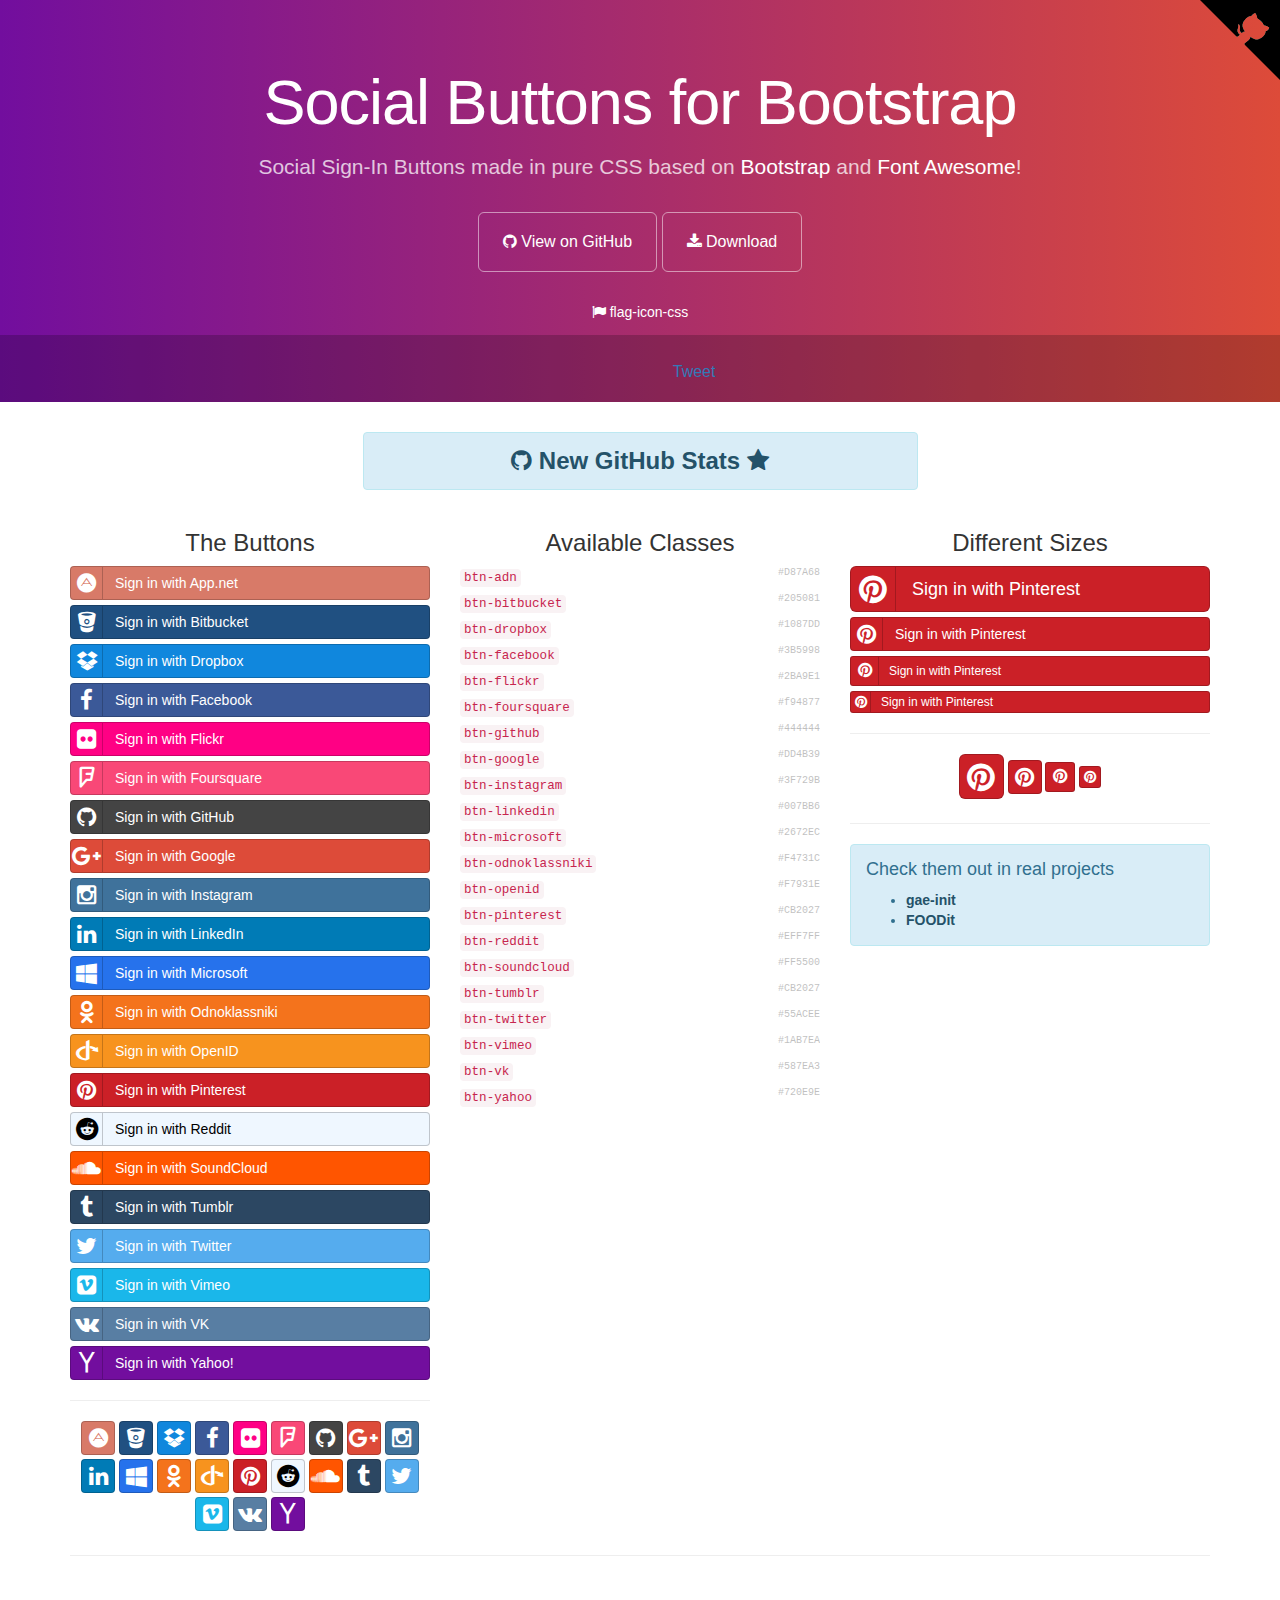
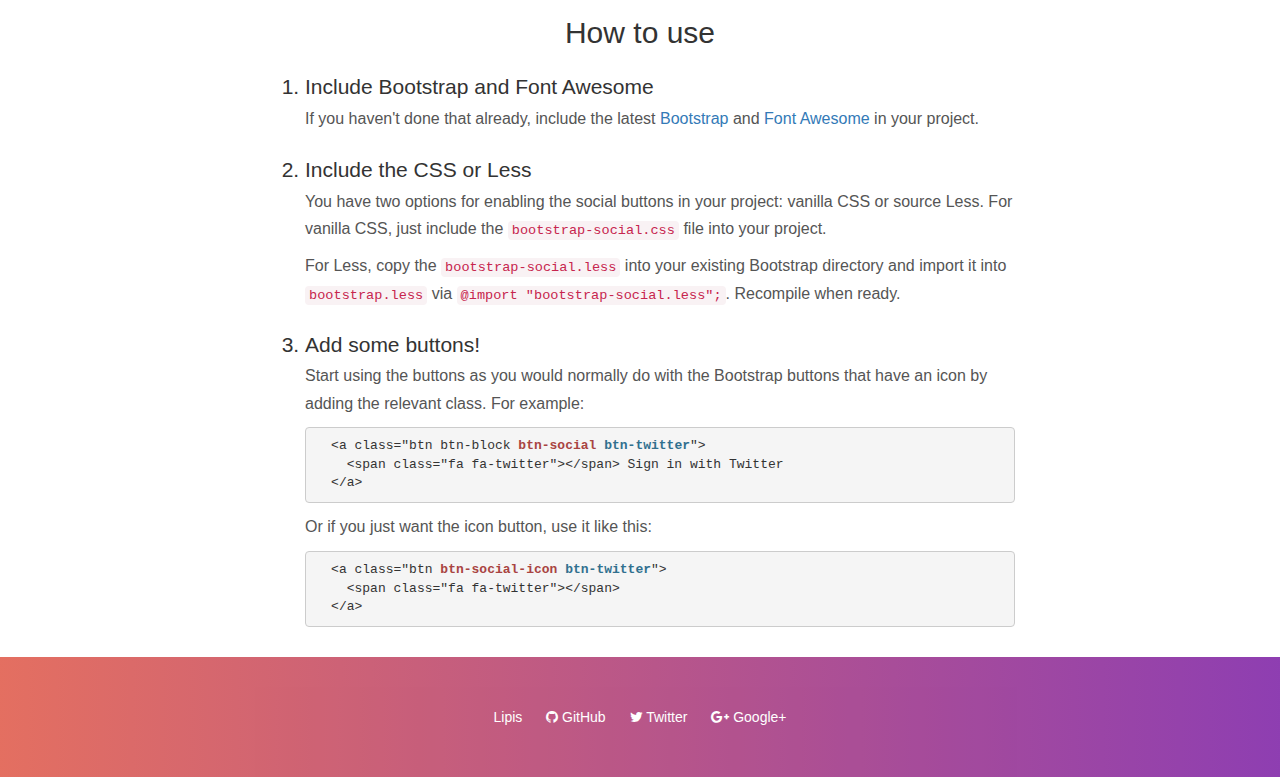
<file: spring_social_security/src/main/webapp/css/bootstrap-social-gh-pages/index.html>
<!DOCTYPE html>
<html lang="en">
  <head>
    <meta charset="utf-8">
    <meta name="viewport" content="width=device-width, initial-scale=1.0">
    <meta property="og:title" content="Social Buttons for Bootstrap" />
    <meta property="og:description" content="Social Sign-In Buttons made in pure CSS based on Bootstrap and Font Awesome!" />
    <meta property="og:type" content="website" />
    <meta property="og:url" content="http://lipis.github.io/bootstrap-social/" />
    <meta property="og:image" content="http://lipis.github.io/bootstrap-social/assets/img/bootstrap-social.png" />

    <title>Social Buttons for Bootstrap</title>
    <link href="assets/css/bootstrap.css" rel="stylesheet">
    <link href="assets/css/font-awesome.css" rel="stylesheet">
    <link href="assets/css/docs.css" rel="stylesheet" >

    <link href="bootstrap-social.css" rel="stylesheet" >

    <script type="text/javascript">
      var _gaq = _gaq || [];
      _gaq.push(['_setAccount', 'UA-42119746-1']);
      _gaq.push(['_trackPageview']);

      (function() {
        var ga = document.createElement('script'); ga.type = 'text/javascript'; ga.async = true;
        ga.src = ('https:' == document.location.protocol ? 'https://ssl' : 'http://www') + '.google-analytics.com/ga.js';
        var s = document.getElementsByTagName('script')[0]; s.parentNode.insertBefore(ga, s);
      })();
    </script>
  </head>

  <body>
    <div class="jumbotron">
      <div class="container">
        <h1>Social Buttons for Bootstrap</h1>
        <p>
          Social Sign-In Buttons made in pure CSS based on
          <a href="https://getbootstrap.com/">Bootstrap</a> and
          <a href="https://fortawesome.github.io/Font-Awesome/">Font Awesome</a>!
        </p>
        <a href="https://github.com/lipis/bootstrap-social" class="btn btn-outline btn-lg" onclick="_gaq.push(['_trackEvent', 'exit', 'header', 'GitHub']);"><span class="fa fa-github"></span> View on GitHub</a>
        <a href="https://github.com/lipis/bootstrap-social/archive/gh-pages.zip" class="btn btn-outline btn-lg" onclick="_gaq.push(['_trackEvent', 'exit', 'download', 'bootstrap-social']);"><span class="fa fa-download"></span> Download</a>
        <ul class="jumbotron-links">
          <li><a href="http://lipis.github.io/flag-icon-css" onclick="_gaq.push(['_trackEvent', 'exit', 'header', 'flag-icon-css']);"><span class="fa fa-flag"></span> flag-icon-css</a></li>
        </ul>
      </div>
      <div class="bottom">
        <iframe src="https://ghbtns.com/github-btn.html?user=lipis&amp;repo=bootstrap-social&amp;type=watch&amp;count=true" class="social-share"></iframe>
        <a href="https://twitter.com/share" class="social-share twitter-share-button" data-url="http://lipis.github.io/bootstrap-social/" data-text="Social Sign-In Buttons made in pure CSS based on Bootstrap and Font Awesome!" data-via="lipis" data-hashtags="bootstrap css">Tweet</a>
      </div>
    </div>
    <div class="container">
      <div class="row">
        <div class="col-sm-offset-3 col-sm-6">
          <div class="alert alert-info text-center">
            <a class="alert-link h3" href="http://githubstats.lip.is/" onclick="_gaq.push(['_trackEvent', 'exit', 'banner', 'githubstats']);">
              <span class="fa fa-github"></span>
              New GitHub Stats
              <span class="fa fa-star"></span>
            </a>
          </div>
        </div>
      </div>

      <div class="row">
        <div class="col-sm-4 social-buttons">
          <h3 class="text-center">The Buttons</h3>
          <a class="btn btn-block btn-social btn-adn" onclick="_gaq.push(['_trackEvent', 'btn-social', 'click', 'btn-adn']);">
            <span class="fa fa-adn"></span> Sign in with App.net
          </a>
          <a class="btn btn-block btn-social btn-bitbucket" onclick="_gaq.push(['_trackEvent', 'btn-social', 'click', 'btn-bitbucket']);">
            <span class="fa fa-bitbucket"></span> Sign in with Bitbucket
          </a>
          <a class="btn btn-block btn-social btn-dropbox" onclick="_gaq.push(['_trackEvent', 'btn-social', 'click', 'btn-dropbox']);">
            <span class="fa fa-dropbox"></span> Sign in with Dropbox
          </a>
          <a class="btn btn-block btn-social btn-facebook" onclick="_gaq.push(['_trackEvent', 'btn-social', 'click', 'btn-facebook']);">
            <span class="fa fa-facebook"></span> Sign in with Facebook
          </a>
          <a class="btn btn-block btn-social btn-flickr" onclick="_gaq.push(['_trackEvent', 'btn-social', 'click', 'btn-flickr']);">
            <span class="fa fa-flickr"></span> Sign in with Flickr
          </a>
          <a class="btn btn-block btn-social btn-foursquare" onclick="_gaq.push(['_trackEvent', 'btn-social', 'click', 'btn-foursquare']);">
            <span class="fa fa-foursquare"></span> Sign in with Foursquare
          </a>
          <a class="btn btn-block btn-social btn-github" onclick="_gaq.push(['_trackEvent', 'btn-social', 'click', 'btn-github']);">
            <span class="fa fa-github"></span> Sign in with GitHub
          </a>
          <a class="btn btn-block btn-social btn-google" onclick="_gaq.push(['_trackEvent', 'btn-social', 'click', 'btn-google']);">
            <span class="fa fa-google-plus"></span> Sign in with Google
          </a>
          <a class="btn btn-block btn-social btn-instagram" onclick="_gaq.push(['_trackEvent', 'btn-social', 'click', 'btn-instagram']);">
            <span class="fa fa-instagram"></span> Sign in with Instagram
          </a>
          <a class="btn btn-block btn-social btn-linkedin" onclick="_gaq.push(['_trackEvent', 'btn-social', 'click', 'btn-linkedin']);">
            <span class="fa fa-linkedin"></span> Sign in with LinkedIn
          </a>
          <a class="btn btn-block btn-social btn-microsoft" onclick="_gaq.push(['_trackEvent', 'btn-social', 'click', 'btn-microsoft']);">
            <span class="fa fa-windows"></span> Sign in with Microsoft
          </a>
          <a class="btn btn-block btn-social btn-odnoklassniki" onclick="_gaq.push(['_trackEvent', 'btn-social', 'click', 'btn-odnoklassniki']);">
            <span class="fa fa-odnoklassniki"></span> Sign in with Odnoklassniki
          </a>
          <a class="btn btn-block btn-social btn-openid" onclick="_gaq.push(['_trackEvent', 'btn-social', 'click', 'btn-openid']);">
            <span class="fa fa-openid"></span> Sign in with OpenID
          </a>
          <a class="btn btn-block btn-social btn-pinterest" onclick="_gaq.push(['_trackEvent', 'btn-social', 'click', 'btn-pinterest']);">
            <span class="fa fa-pinterest"></span> Sign in with Pinterest
          </a>
          <a class="btn btn-block btn-social btn-reddit" onclick="_gaq.push(['_trackEvent', 'btn-social', 'click', 'btn-reddit']);">
            <span class="fa fa-reddit"></span> Sign in with Reddit
          </a>
          <a class="btn btn-block btn-social btn-soundcloud" onclick="_gaq.push(['_trackEvent', 'btn-social', 'click', 'btn-soundcloud']);">
            <span class="fa fa-soundcloud"></span> Sign in with SoundCloud
          </a>
          <a class="btn btn-block btn-social btn-tumblr" onclick="_gaq.push(['_trackEvent', 'btn-social', 'click', 'btn-tumblr']);">
            <span class="fa fa-tumblr"></span> Sign in with Tumblr
          </a>
          <a class="btn btn-block btn-social btn-twitter" onclick="_gaq.push(['_trackEvent', 'btn-social', 'click', 'btn-twitter']);">
            <span class="fa fa-twitter"></span> Sign in with Twitter
          </a>
          <a class="btn btn-block btn-social btn-vimeo" onclick="_gaq.push(['_trackEvent', 'btn-social', 'click', 'btn-vimeo']);">
            <span class="fa fa-vimeo-square"></span> Sign in with Vimeo
          </a>
          <a class="btn btn-block btn-social btn-vk" onclick="_gaq.push(['_trackEvent', 'btn-social', 'click', 'btn-vk']);">
            <span class="fa fa-vk"></span> Sign in with VK
          </a>
          <a class="btn btn-block btn-social btn-yahoo" onclick="_gaq.push(['_trackEvent', 'btn-social', 'click', 'btn-yahoo']);">
            <span class="fa fa-yahoo"></span> Sign in with Yahoo!
          </a>

          <hr>

          <div class="text-center">
            <a class="btn btn-social-icon btn-adn" onclick="_gaq.push(['_trackEvent', 'btn-social-icon', 'click', 'btn-adn']);"><span class="fa fa-adn"></span></a>
            <a class="btn btn-social-icon btn-bitbucket" onclick="_gaq.push(['_trackEvent', 'btn-social-icon', 'click', 'btn-bitbucket']);"><span class="fa fa-bitbucket"></span></a>
            <a class="btn btn-social-icon btn-dropbox" onclick="_gaq.push(['_trackEvent', 'btn-social-icon', 'click', 'btn-dropbox']);"><span class="fa fa-dropbox"></span></a>
            <a class="btn btn-social-icon btn-facebook" onclick="_gaq.push(['_trackEvent', 'btn-social-icon', 'click', 'btn-facebook']);"><span class="fa fa-facebook"></span></a>
            <a class="btn btn-social-icon btn-flickr" onclick="_gaq.push(['_trackEvent', 'btn-social-icon', 'click', 'btn-flickr']);"><span class="fa fa-flickr"></span></a>
            <a class="btn btn-social-icon btn-foursquare" onclick="_gaq.push(['_trackEvent', 'btn-social-icon', 'click', 'btn-foursquare']);"><span class="fa fa-foursquare"></span></a>
            <a class="btn btn-social-icon btn-github" onclick="_gaq.push(['_trackEvent', 'btn-social-icon', 'click', 'btn-github']);"><span class="fa fa-github"></span></a>
            <a class="btn btn-social-icon btn-google" onclick="_gaq.push(['_trackEvent', 'btn-social-icon', 'click', 'btn-google']);"><span class="fa fa-google-plus"></span></a>
            <a class="btn btn-social-icon btn-instagram" onclick="_gaq.push(['_trackEvent', 'btn-social-icon', 'click', 'btn-instagram']);"><span class="fa fa-instagram"></span></a>
            <a class="btn btn-social-icon btn-linkedin" onclick="_gaq.push(['_trackEvent', 'btn-social-icon', 'click', 'btn-linkedin']);"><span class="fa fa-linkedin"></span></a>
            <a class="btn btn-social-icon btn-microsoft" onclick="_gaq.push(['_trackEvent', 'btn-social-icon', 'click', 'btn-microsoft']);"><span class="fa fa-windows"></span></a>
            <a class="btn btn-social-icon btn-odnoklassniki" onclick="_gaq.push(['_trackEvent', 'btn-social-icon', 'click', 'btn-odnoklassniki']);"><span class="fa fa-odnoklassniki"></span></a>
            <a class="btn btn-social-icon btn-openid" onclick="_gaq.push(['_trackEvent', 'btn-social-icon', 'click', 'btn-openid']);"><span class="fa fa-openid"></span></a>
            <a class="btn btn-social-icon btn-pinterest" onclick="_gaq.push(['_trackEvent', 'btn-social-icon', 'click', 'btn-pinterest']);"><span class="fa fa-pinterest"></span></a>
            <a class="btn btn-social-icon btn-reddit" onclick="_gaq.push(['_trackEvent', 'btn-social-icon', 'click', 'btn-reddit']);"><span class="fa fa-reddit"></span></a>
            <a class="btn btn-social-icon btn-soundcloud" onclick="_gaq.push(['_trackEvent', 'btn-social-icon', 'click', 'btn-soundcloud']);"><span class="fa fa-soundcloud"></span></a>
            <a class="btn btn-social-icon btn-tumblr" onclick="_gaq.push(['_trackEvent', 'btn-social-icon', 'click', 'btn-tumblr']);"><span class="fa fa-tumblr"></span></a>
            <a class="btn btn-social-icon btn-twitter" onclick="_gaq.push(['_trackEvent', 'btn-social-icon', 'click', 'btn-twitter']);"><span class="fa fa-twitter"></span></a>
            <a class="btn btn-social-icon btn-vimeo" onclick="_gaq.push(['_trackEvent', 'btn-social-icon', 'click', 'btn-vimeo']);"><span class="fa fa-vimeo-square"></span></a>
            <a class="btn btn-social-icon btn-vk" onclick="_gaq.push(['_trackEvent', 'btn-social-icon', 'click', 'btn-vk']);"><span class="fa fa-vk"></span></a>
            <a class="btn btn-social-icon btn-yahoo" onclick="_gaq.push(['_trackEvent', 'btn-social-icon', 'click', 'btn-yahoo']);"><span class="fa fa-yahoo"></span></a>
          </div>
        </div>

        <div class="col-sm-4">
          <h3 class="text-center">Available Classes</h3>
          <ul class="social-class list-unstyled">
            <li data-code="adn" data-name="App.net"><code>btn-adn</code> <span class="social-hex">#D87A68</span></li>
            <li data-code="bitbucket" data-name="Bitbucket"><code>btn-bitbucket</code> <span class="social-hex">#205081</span></li>
            <li data-code="dropbox" data-name="Dropbox"><code>btn-dropbox</code> <span class="social-hex">#1087DD</span></li>
            <li data-code="facebook" data-name="Facebook"><code>btn-facebook</code> <span class="social-hex">#3B5998</span></li>
            <li data-code="flickr" data-name="Flickr"><code>btn-flickr</code> <span class="social-hex">#2BA9E1</span></li>
            <li data-code="foursquare" data-name="Foursquare"><code>btn-foursquare</code> <span class="social-hex">#f94877</span></li>
            <li data-code="github" data-name="GitHub"><code>btn-github</code> <span class="social-hex">#444444</span></li>
            <li data-code="google" data-name="Google"><code>btn-google</code> <span class="social-hex">#DD4B39</span></li>
            <li data-code="instagram" data-name="Instagram"><code>btn-instagram</code> <span class="social-hex">#3F729B</span></li>
            <li data-code="linkedin" data-name="LinkedIn"><code>btn-linkedin</code> <span class="social-hex">#007BB6</span></li>
            <li data-code="microsoft" data-icon="windows" data-name="Microsoft"><code>btn-microsoft</code> <span class="social-hex">#2672EC</span></li>
            <li data-code="odnoklassniki" data-name="Odnoklassniki"><code>btn-odnoklassniki</code> <span class="social-hex">#F4731C</span></li>
            <li data-code="openid" data-name="OpenID"><code>btn-openid</code> <span class="social-hex">#F7931E</span></li>
            <li data-code="pinterest" data-name="Pinterest"><code>btn-pinterest</code> <span class="social-hex">#CB2027</span></li>
            <li data-code="reddit" data-name="Reddit"><code>btn-reddit</code> <span class="social-hex">#EFF7FF</span></li>
            <li data-code="soundcloud" data-name="SoundCloud"><code>btn-soundcloud</code> <span class="social-hex">#FF5500</span></li>
            <li data-code="tumblr" data-name="Tumblr"><code>btn-tumblr</code> <span class="social-hex">#CB2027</span></li>
            <li data-code="twitter" data-name="Twitter"><code>btn-twitter</code> <span class="social-hex">#55ACEE</span></li>
            <li data-code="vimeo" data-icon="vimeo-square" data-name="Vimeo"><code>btn-vimeo</code> <span class="social-hex">#1AB7EA</span></li>
            <li data-code="vk" data-name="VK"><code>btn-vk</code> <span class="social-hex">#587EA3</span></li>
            <li data-code="yahoo" data-name="Yahoo!"><code>btn-yahoo</code> <span class="social-hex">#720E9E</span></li>
          </ul>
        </div>
        <div class="col-sm-4">
          <div class="social-sizes">
            <h3 class="text-center">Different Sizes</h3>
            <a class="btn btn-block btn-social btn-lg btn-google" onclick="_gaq.push(['_trackEvent', 'btn-social', 'click', 'btn-lg']);">
              <span class="fa fa-google-plus"></span>
              Sign in with Google
            </a>
            <a class="btn btn-block btn-social btn-google" onclick="_gaq.push(['_trackEvent', 'btn-social', 'click', 'btn-md']);">
              <span class="fa fa-google-plus"></span>
              Sign in with Google
            </a>
            <a class="btn btn-block btn-social btn-sm btn-google" onclick="_gaq.push(['_trackEvent', 'btn-social', 'click', 'btn-sm']);">
              <span class="fa fa-google-plus"></span>
              Sign in with Google
            </a>
            <a class="btn btn-block btn-social btn-xs btn-google" onclick="_gaq.push(['_trackEvent', 'btn-social', 'click', 'btn-xs']);">
              <span class="fa fa-google-plus"></span>
              Sign in with Google
            </a>
            <hr>
            <div class="text-center">
              <a class="btn btn-social-icon btn-lg btn-google" onclick="_gaq.push(['_trackEvent', 'btn-social-icon', 'click', 'btn-lg']);"><span class="fa fa-google-plus"></span></a>
              <a class="btn btn-social-icon btn-google" onclick="_gaq.push(['_trackEvent', 'btn-social-icon', 'click', 'btn-md']);"><span class="fa fa-google-plus"></span></a>
              <a class="btn btn-social-icon btn-sm btn-google" onclick="_gaq.push(['_trackEvent', 'btn-social-icon', 'click', 'btn-sm']);"><span class="fa fa-google-plus"></span></a>
              <a class="btn btn-social-icon btn-xs btn-google" onclick="_gaq.push(['_trackEvent', 'btn-social-icon', 'click', 'btn-xs']);"><span class="fa fa-google-plus"></span></a>
            </div>
          </div>
          <hr>
          <div class="alert alert-info">
            <h4>Check them out in real projects</h4>
            <ul>
              <li><a class="alert-link" href="https://gae-init.appspot.com/signin/" onclick="_gaq.push(['_trackEvent', 'exit', 'body', 'gae-init']);">gae-init</a></li>
              <li><a class="alert-link" href="https://restaurant.app.foodit.com/rms/signin" onclick="_gaq.push(['_trackEvent', 'exit', 'body', 'foodit']);">FOODit</a></li>
            </ul>
          </div>
        </div>
      </div>
      <hr>
    </div>
    <div class="how-to">
      <div class="container">
        <div class="row">
          <div class="col-md-8 col-md-offset-2">
            <h2>How to use</h2>
            <ol>
              <li>
                Include Bootstrap and Font Awesome
                <p>
                  If you haven't done that already, include the latest
                  <a href="http://twitter.github.io/bootstrap/">Bootstrap</a>
                  and <a href="http://fortawesome.github.io/Font-Awesome/">Font Awesome</a> in your project.
                </p>
              </li>
              <li>
                Include the CSS or Less
                <p>
                  You have two options for enabling the social buttons in your project:
                  vanilla CSS or source Less. For vanilla CSS, just include the
                  <code>bootstrap-social.css</code> file into your project.
                </p>
                <p>
                  For Less, copy the <code>bootstrap-social.less</code> into
                  your existing Bootstrap directory and import it into
                  <code>bootstrap.less</code> via
                  <code>@import "bootstrap-social.less";</code>. Recompile when ready.
                </p>
              </li>
              <li>
                Add some buttons!
                <p>
                  Start using the buttons as you would normally do with the
                  Bootstrap buttons that have an icon by adding the relevant
                  class. For example:
                </p>
                <pre>
  &lt;a class=&quot;btn btn-block <strong class="text-danger">btn-social</strong> <strong class="text-info">btn-twitter</strong>&quot;&gt;
    &lt;span class=&quot;fa fa-twitter&quot;&gt;&lt;/span&gt; Sign in with Twitter
  &lt;/a&gt;</pre>
                <p>
                  Or if you just want the icon button, use it like this:
                </p>
                <pre>
  &lt;a class=&quot;btn <strong class="text-danger">btn-social-icon</strong> <strong class="text-info">btn-twitter</strong>&quot;&gt;
    &lt;span class=&quot;fa fa-twitter&quot;&gt;&lt;/span&gt;
  &lt;/a&gt;</pre>
              </li>
            </ol>
          </div>
        </div>
      </div>
    </div>
    <footer>
      <ul class="links">
        <li><a href="https://lip.is" onclick="_gaq.push(['_trackEvent', 'exit', 'footer', 'Lipis']);">Lipis</a></li>
        <li><a href="https://github.com/lipis" onclick="_gaq.push(['_trackEvent', 'exit', 'footer', 'GitHub']);"><span class="fa fa-github"></span> GitHub</a></li>
        <li><a href="https://twitter.com/lipis" onclick="_gaq.push(['_trackEvent', 'exit', 'footer', 'Twitter']);"><span class="fa fa-twitter"></span> Twitter</a></li>
        <li><a href="https://google.com/+PanayiotisLipiridis" onclick="_gaq.push(['_trackEvent', 'exit', 'footer', 'Google+']);"><span class="fa fa-google-plus"></span> Google+</a></li>
      </ul>
    </footer>
    <a href="https://github.com/lipis/bootstrap-social" title="Fork me on GitHub" class="github-corner"><svg width="80" height="80" viewbox="0 0 250 250"><title>Fork me on GitHub</title><path d="M0 0h250v250"></path><path d="M127.4 110c-14.6-9.2-9.4-19.5-9.4-19.5 3-7 1.5-11 1.5-11-1-6.2 3-2 3-2 4 4.7 2 11 2 11-2.2 10.4 5 14.8 9 16.2" fill="currentColor" style="transform-origin:130px 110px" class="octo-arm"></path><path d="M113.2 114.3s3.6 1.6 4.7.6l15-13.7c3-2.4 6-3 8.2-2.7-8-11.2-14-25 3-41 4.7-4.4 10.6-6.4 16.2-6.4.6-1.6 3.6-7.3 11.8-10.7 0 0 4.5 2.7 6.8 16.5 4.3 2.7 8.3 6 12 9.8 3.3 3.5 6.7 8 8.6 12.3 14 3 16.8 8 16.8 8-3.4 8-9.4 11-11.4 11 0 5.8-2.3 11-7.5 15.5-16.4 16-30 9-40 .2 0 3-1 7-5.2 11l-13.3 11c-1 1 .5 5.3.8 5z" fill="currentColor" class="octo-body"></path></svg><style> .github-corner svg{position:absolute;right:0;top:0;mix-blend-mode:darken;color:#ffffff;fill:#000000;}.github-corner:hover .octo-arm{animation:octocat-wave .56s;}@keyframes octocat-wave{0%, 100%{transform:rotate(0);}20%, 60%{transform:rotate(-20deg);}40%, 80%{transform:rotate(10deg);}}</style></a>
    <!-- Some JavaScript that is used only in this demo, not needed for the buttons -->
    <script src="assets/js/jquery.js"></script>
    <script src="assets/js/docs.js"></script>
    <script>
      !function(d,s,id){var js,fjs=d.getElementsByTagName(s)[0],p=/^http:/.test(d.location)?'http':'https';if(!d.getElementById(id)){js=d.createElement(s);js.id=id;js.src=p+'://platform.twitter.com/widgets.js';fjs.parentNode.insertBefore(js,fjs);}}(document, 'script', 'twitter-wjs');
    </script>
  </body>
</html>
</file>
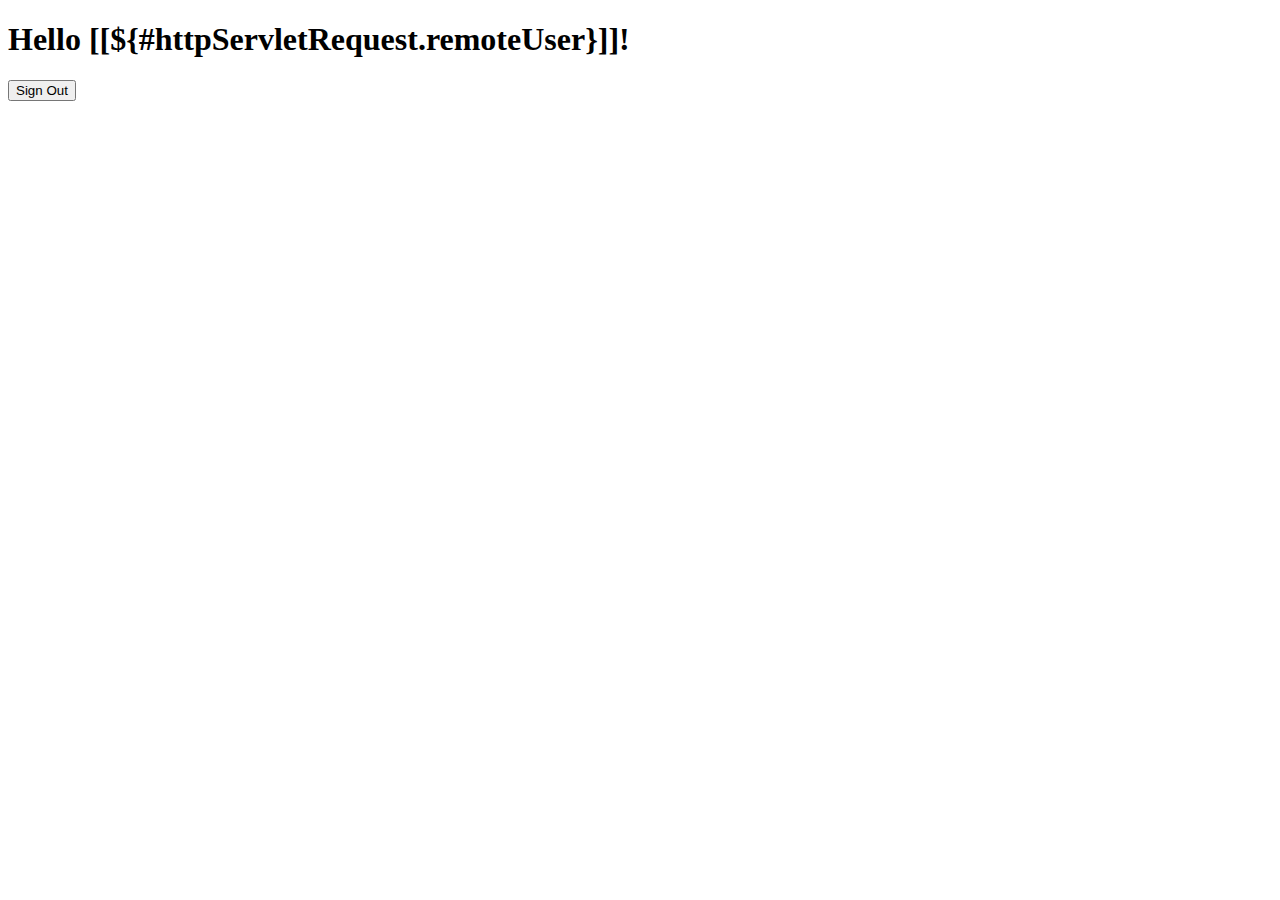
<file: spring_social_security/src/main/resources/templates/hello.html>
<!DOCTYPE html>
<html xmlns="http://www.w3.org/1999/xhtml" xmlns:th="http://www.thymeleaf.org"
      xmlns:sec="http://www.thymeleaf.org/thymeleaf-extras-springsecurity3">
    <head>
        <title>Hello World!</title>
    </head>
    <body>
        <h1 th:inline="text">Hello [[${#httpServletRequest.remoteUser}]]!</h1>
        <form th:action="@{/logout}" method="post">
            <input type="submit" value="Sign Out"/>
        </form>
    </body>
</html>
</file>
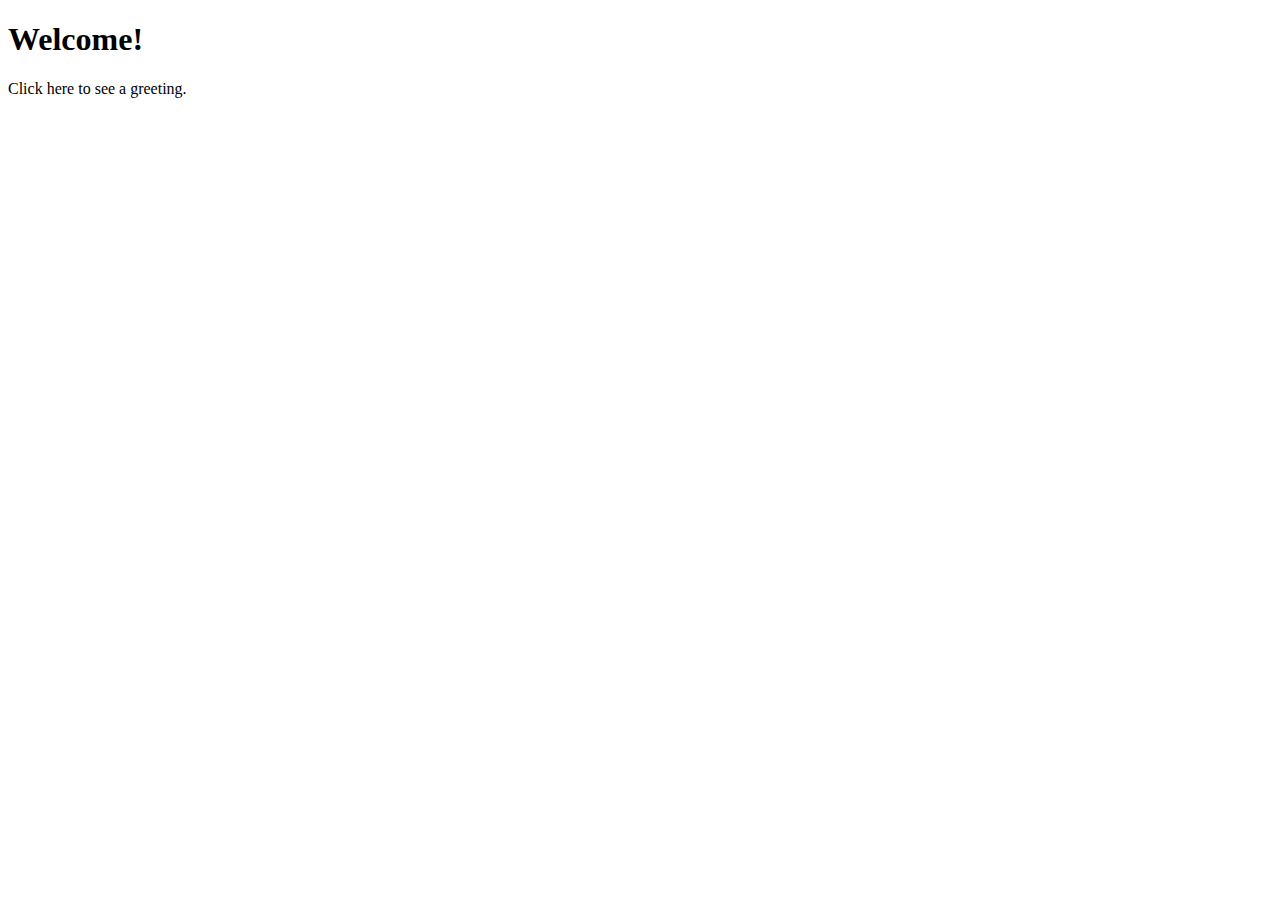
<file: spring_social_security/src/main/resources/templates/home.html>
<!DOCTYPE html>
<html xmlns="http://www.w3.org/1999/xhtml" xmlns:th="http://www.thymeleaf.org" xmlns:sec="http://www.thymeleaf.org/thymeleaf-extras-springsecurity3">
    <head>
        <title>Spring Security Example</title>
    </head>
    <body>
        <h1>Welcome!</h1>
        
        <p>Click <a th:href="@{/hello}">here</a> to see a greeting.</p>
    </body>
</html>
</file>
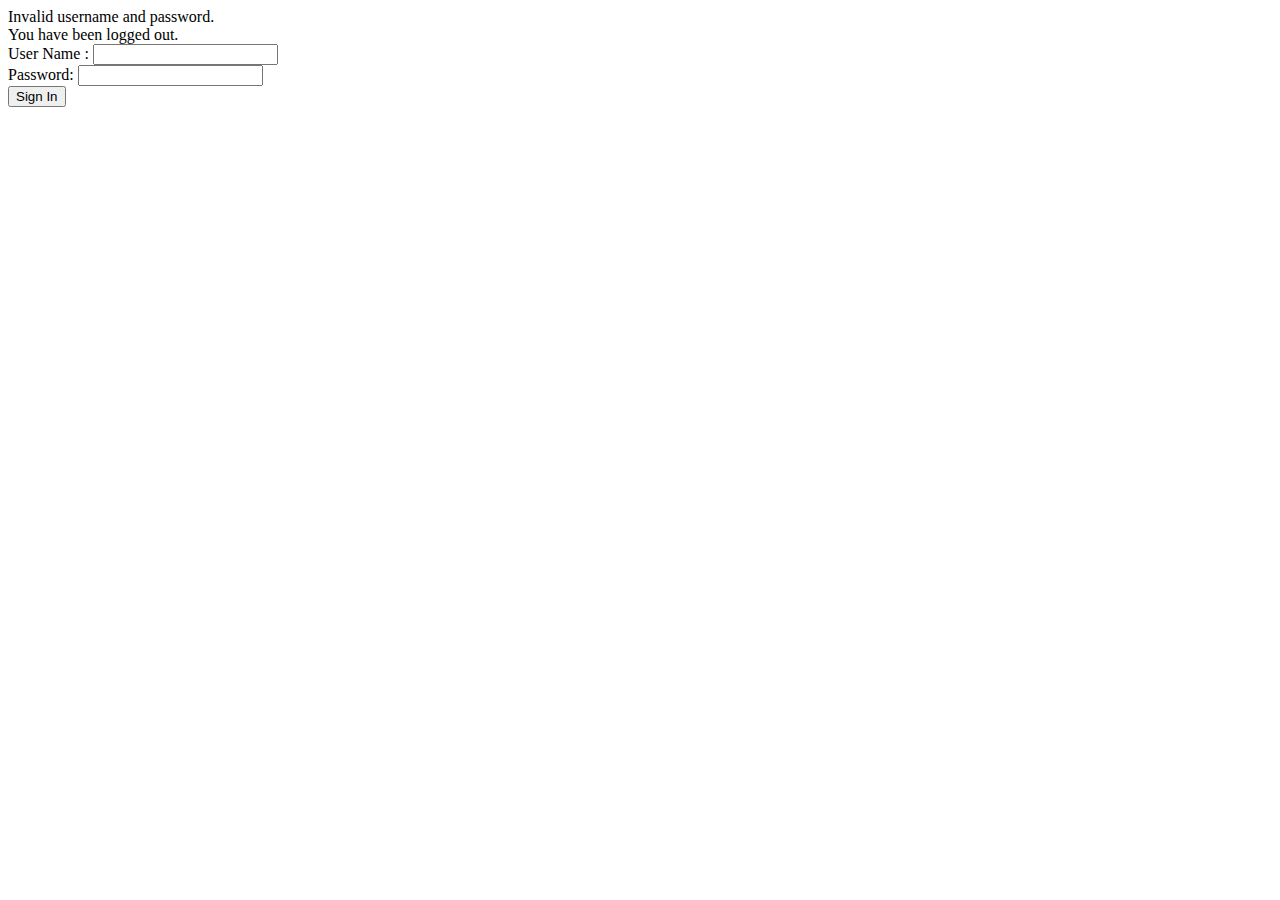
<file: spring_social_security/src/main/resources/templates/login.html>
<!DOCTYPE html>
<html xmlns="http://www.w3.org/1999/xhtml" xmlns:th="http://www.thymeleaf.org"
      xmlns:sec="http://www.thymeleaf.org/thymeleaf-extras-springsecurity3">
    <head>
        <title>Spring Security Example </title>
    </head>
    <body>
        <div th:if="${param.error}">
            Invalid username and password.
        </div>
        <div th:if="${param.logout}">
            You have been logged out.
        </div>
        <form th:action="@{/login}" method="post">
            <div><label> User Name : <input type="text" name="username"/> </label></div>
            <div><label> Password: <input type="password" name="password"/> </label></div>
            <div><input type="submit" value="Sign In"/></div>
        </form>
    </body>
</html>
</file>
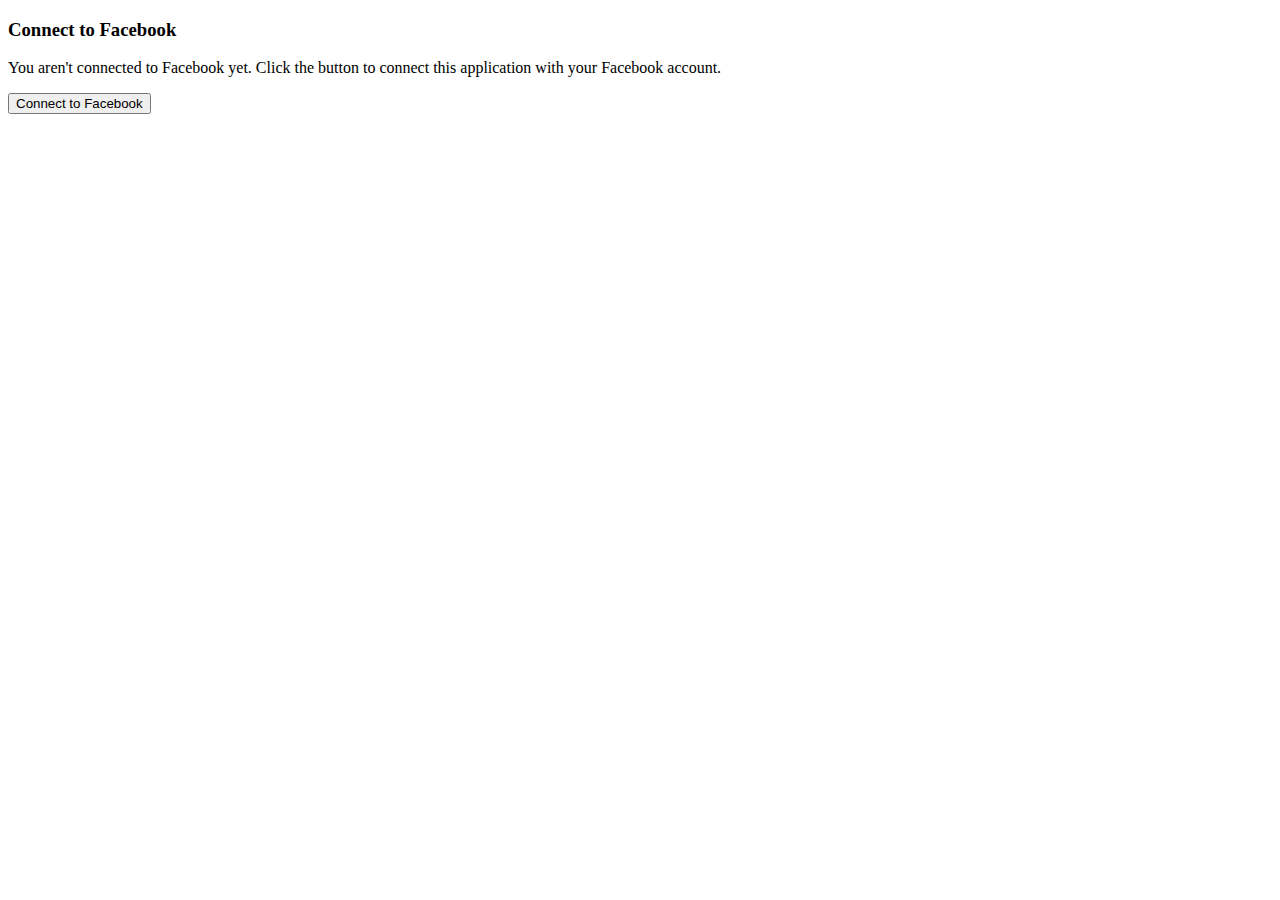
<file: spring_social_security/src/main/resources/templates/connect/facebookConnect.html>
<!DOCTYPE html>
<html xmlns="http://www.w3.org/1999/xhtml"
	xmlns:th="http://www.thymeleaf.org"
	xmlns:sec="http://www.thymeleaf.org/thymeleaf-extras-springsecurity3">
	<head>
		<title>Hello Facebook</title>
	</head>
	<body>
		<h3>Connect to Facebook</h3>

		<form th:action="@{/connect/facebook}" method="POST">
			<input type="hidden" name="scope" value="read_stream" />
			<div class="formInfo">
				<p>You aren't connected to Facebook yet. Click the button to connect this application with your Facebook account.</p>
			</div>
			<p><button type="submit">Connect to Facebook</button></p>
		</form>
	</body>
</html>
</file>
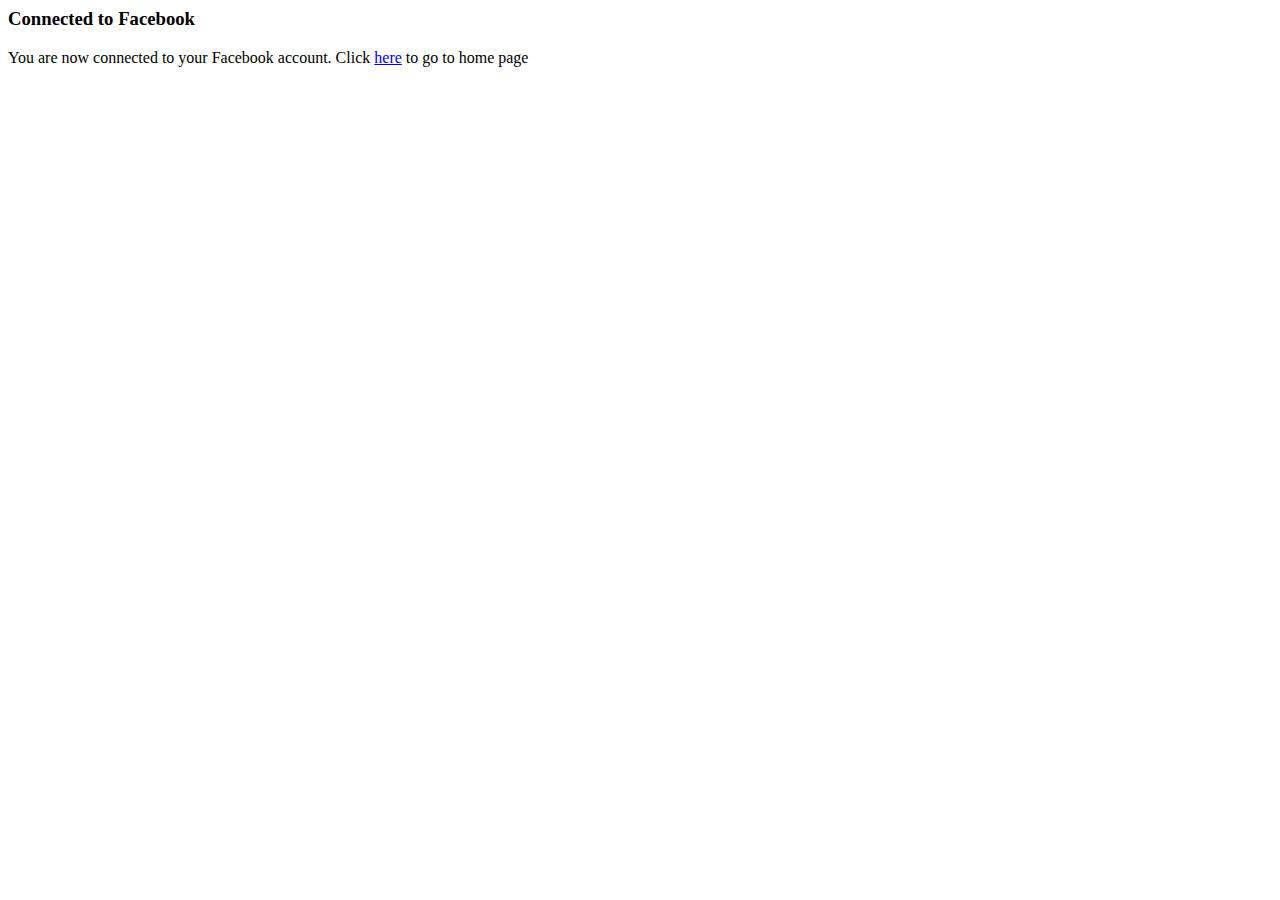
<file: spring_social_security/src/main/resources/templates/connect/facebookConnected.html>
<html>
	<head>
		<title>Hello Facebook</title>
	</head>
	<body>
		<h3>Connected to Facebook</h3>

		<p>
			You are now connected to your Facebook account.
			Click <a href="/">here</a> to go to home page
		</p>
	</body>
</html>
</file>
<file: spring_social_security/src/main/webapp/css/bootstrap-social-gh-pages/assets/css/docs.css>
body{font-weight:300;-webkit-font-smoothing:antialiased}
h2{text-align:center;font-weight:300}
.btn-social-icon{margin-bottom:4px}
.jumbotron{position:relative;font-size:16px;color:#fff;color:rgba(255,255,255,0.75);text-align:center;border-radius:0;padding-bottom:80px;background-image:-webkit-linear-gradient(left, #720e9e 0, #dd4b39 100%);background-image:-o-linear-gradient(left, #720e9e 0, #dd4b39 100%);background-image:linear-gradient(to right, #720e9e 0, #dd4b39 100%);background-repeat:repeat-x;filter:progid:DXImageTransform.Microsoft.gradient(startColorstr='#ff720e9e', endColorstr='#ffdd4b39', GradientType=1)}.jumbotron h1{margin-bottom:15px;font-weight:300;letter-spacing:-1px;color:#fff}
.jumbotron iframe{width:100px !important;height:20px !important;border:none;overflow:hidden;margin:2px}
.jumbotron p a,.jumbotron .jumbotron-links a{font-weight:500;color:#fff}
.jumbotron .jumbotron-links{margin-top:15px;margin-bottom:0;padding-left:0;list-style:none;font-size:14px}.jumbotron .jumbotron-links li{display:inline}
.jumbotron .jumbotron-links li+li{margin-left:20px}
.jumbotron .bottom{position:absolute;bottom:0;left:0;right:0;padding:18px;background-color:rgba(0,0,0,0.2)}
.btn-outline{margin-top:15px;margin-bottom:15px;padding:18px 24px;font-size:inherit;font-weight:500;color:#fff;background-color:transparent;border-color:#fff;border-color:rgba(255,255,255,0.5);transition:all .1s ease-in-out}.btn-outline:hover,.btn-outline:active{color:#720e9e;background-color:#fff;border-color:#fff}
.how-to{padding:20px}.how-to h2{text-align:center}
.how-to li{font-size:21px;line-height:1.7;margin-top:20px}.how-to li p{font-size:16px;color:#555}
.how-to code{font-size:85%;word-wrap:break-word;white-space:normal}
footer{text-align:center;opacity:.8;padding:50px;background-image:-webkit-linear-gradient(left, #dd4b39 0, #720e9e 100%);background-image:-o-linear-gradient(left, #dd4b39 0, #720e9e 100%);background-image:linear-gradient(to right, #dd4b39 0, #720e9e 100%);background-repeat:repeat-x;filter:progid:DXImageTransform.Microsoft.gradient(startColorstr='#ffdd4b39', endColorstr='#ff720e9e', GradientType=1)}footer a{color:#fff}footer a:hover{color:#fff}
.links{margin:0;list-style:none;padding-left:0}.links li{display:inline;padding:0 10px}
.social-class .social-hex{font-family:Monaco,Menlo,Consolas,"Courier New",monospace;font-size:10px;opacity:.3;float:right}
.social-class li{margin-bottom:4px}.social-class li:hover .social-hex{opacity:1}
.social-class li:hover code{background-color:#e8e8ee}
.social-class code{cursor:default}
</file>
